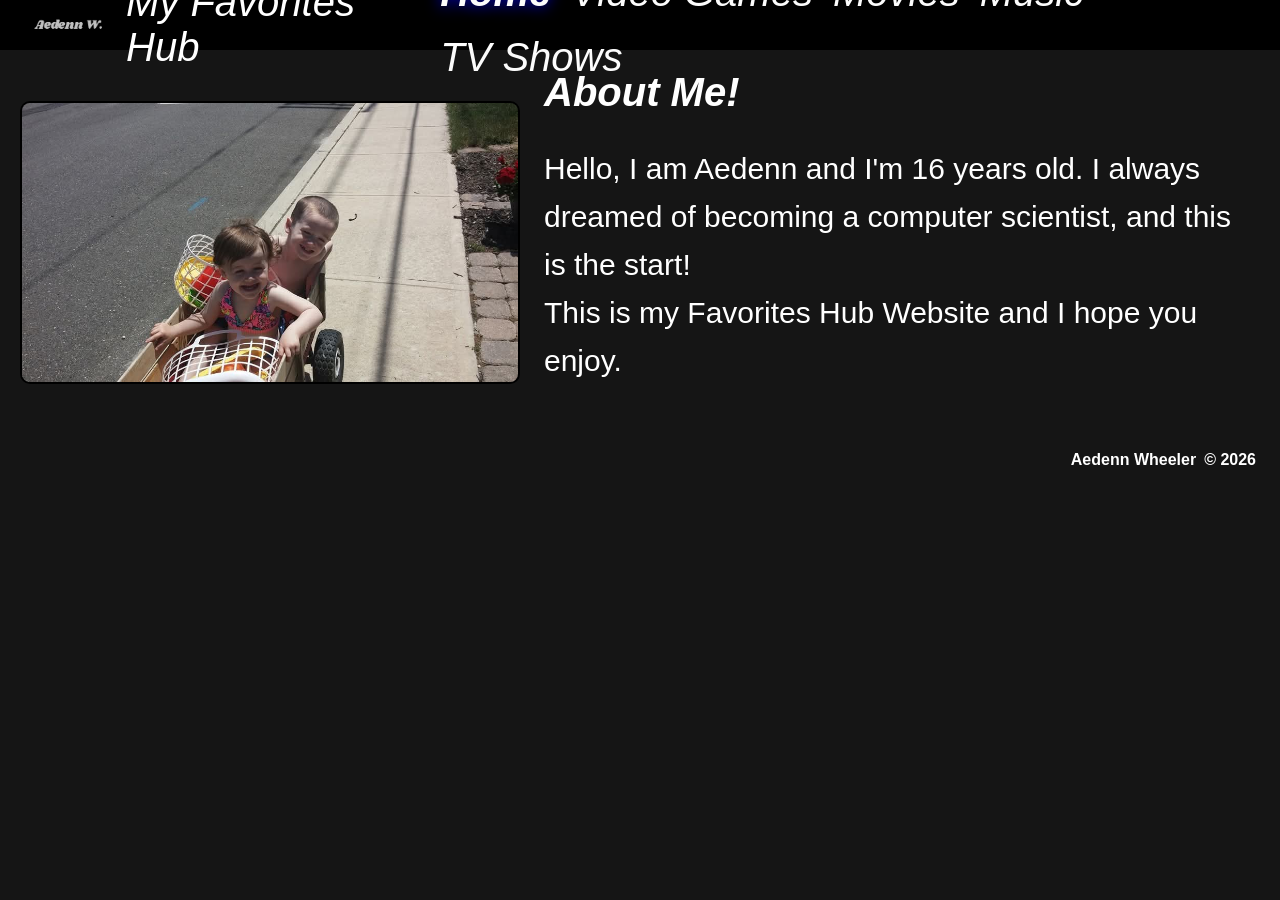
<file: index.html>
<!DOCTYPE html>
<html lang="en">
    <head>
        <meta charset="UTF-8">
        <meta name="viewport" content="width=device-width, initial-scale=1.0">
        <link rel="stylesheet" href="style.css"> <!-- linking this page with the css code -->
        <link rel="preconnect" href="https://fonts.googleapis.com">
        <link rel="preconnect" href="https://fonts.gstatic.com" crossorigin>
        <link href="https://fonts.googleapis.com/css2?family=Playfair+Display:ital,wght@0,400..900;1,400..900&display=swap" rel="stylesheet">
        <title>MFH</title>
        <link rel="icon" href="icons/love.ico"> <!--Icon of the website-->
    </head>
    <body>
        <header>
            <img src="images/Aedenn Wheeler.png" alt="Website Logo" width="60" height="60">
            <span>My Favorites Hub</span>
            <nav>
                <strong><a href="index.html">Home</a></strong><!--tab-->
                <a href="videogames.html">Video Games</a><!--tab-->
                <a href="movies.html">Movies</a><!--tab-->
                <a href="music.html">Music</a> <!--tab-->
                <a href="shows.html">TV Shows</a><!--tab-->
            </nav>
        </header>

        <main>
            <img src="images/facebook_1790369133898_7509352419788188613.jpg" alt="Me as a Babeh"><!--image of me-->
            <div>
                <h1>About Me!</h1>
                <p>
                    Hello, I am Aedenn and I'm 16 years old. I always dreamed of becoming a computer scientist, and this is the start!<br>
                    This is my Favorites Hub Website and I hope you enjoy.
                </p>
            </div>
        </main>
        <footer>
            <span>Aedenn Wheeler</span>
            <span>&copy; 2026</span><!--&copy; is a copyright logo-->
        </footer>
    </body>
</html>
</file>
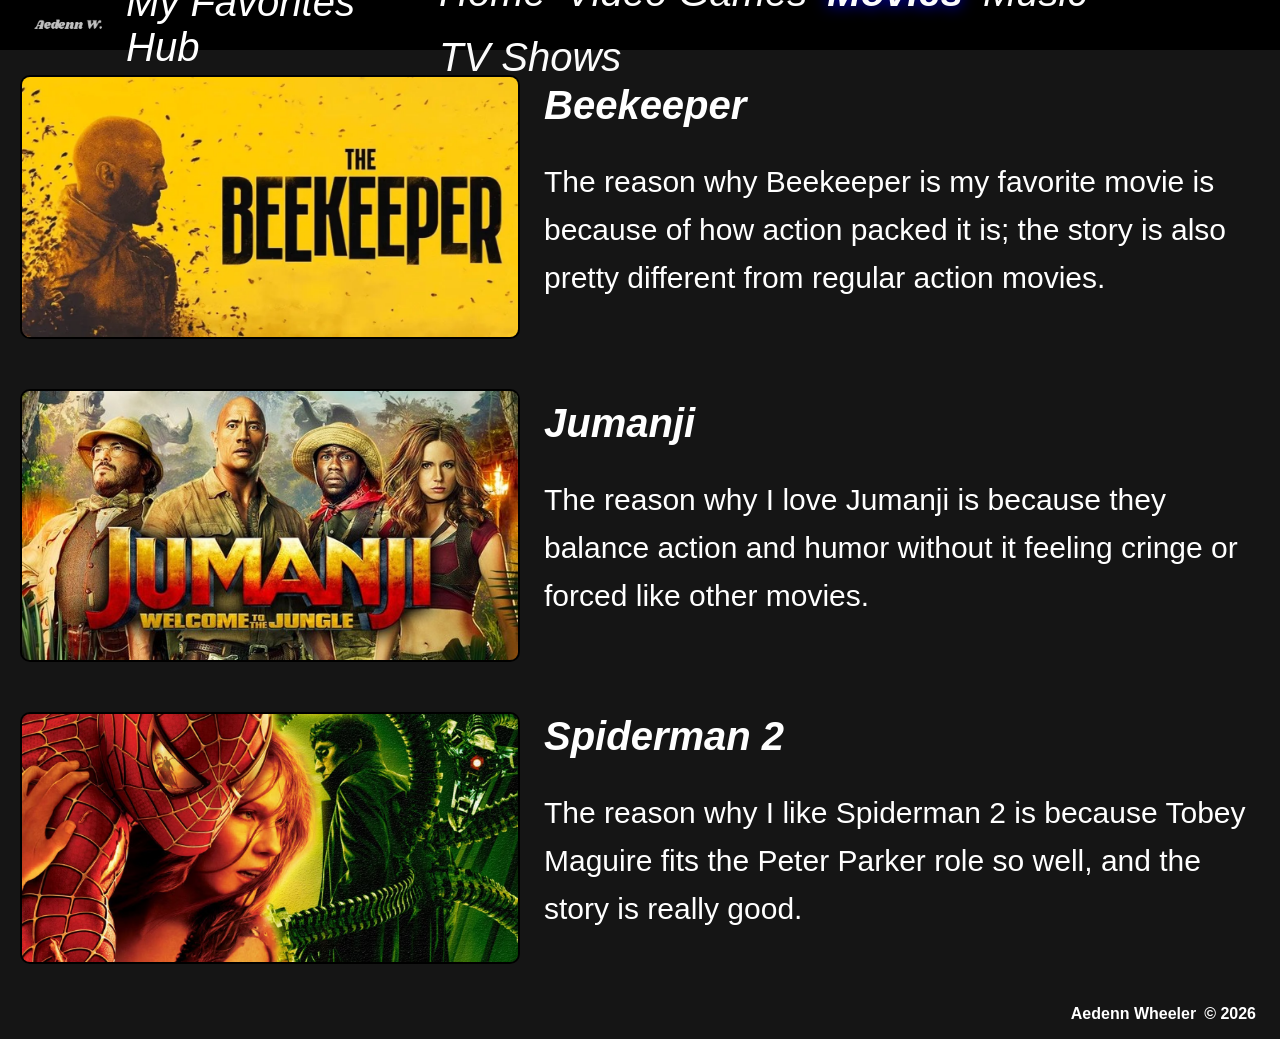
<file: movies.html>
<!DOCTYPE html>
<html lang="en">
    <head>
        <meta charset="UTF-8">
        <meta name="viewport" content="width=device-width, initial-scale=1.0">
        <link rel="stylesheet" href="style.css"> <!-- linking this page with the css code -->
        <title>MFH</title>
        <link rel="icon" href="icons/love.ico"> <!--Icon of the website-->
    </head>
    <body>
        <header>
            <img src="images/Aedenn Wheeler.png" alt="Website Logo" width="60" height="60">
            <span>My Favorites Hub</span>
            <nav>
                <a href="index.html">Home</a>
                <a href="videogames.html">Video Games</a>
                <strong><a href="movies.html">Movies</a></strong>
                <a href="music.html">Music</a>
                <a href="shows.html">TV Shows</a>
            </nav>
        </header>

        <main>
            <img src="images/movies/Beekeeper.webp" alt="Beekeeper">
            <div>
                <h1>Beekeeper</h1>
                <p>
                    The reason why Beekeeper is my favorite movie is because of how action packed it is; the story is also pretty different from regular action movies.
                </p>
            </div>
        </main>

        <main>
            <img src="images/movies/Jumanji.jpg" alt="Jumanji">
            <div>
                <h1>Jumanji</h1>
                <p>
                    The reason why I love Jumanji is because they balance action and humor without it feeling cringe or forced like other movies.
                </p>
            </div>
        </main>

        <main>
            <img src="images/movies/Spiderman.avif" alt="Spiderman 2">
            <div>
                <h1>Spiderman 2</h1>
                <p>
                    The reason why I like Spiderman 2 is because Tobey Maguire fits the Peter Parker role so well, and the story is really good.
                </p>
            </div>
        </main>

        <footer>
            <span>Aedenn Wheeler</span>
            <span>&copy; 2026</span>
        </footer>
    </body>
</html>
</file>
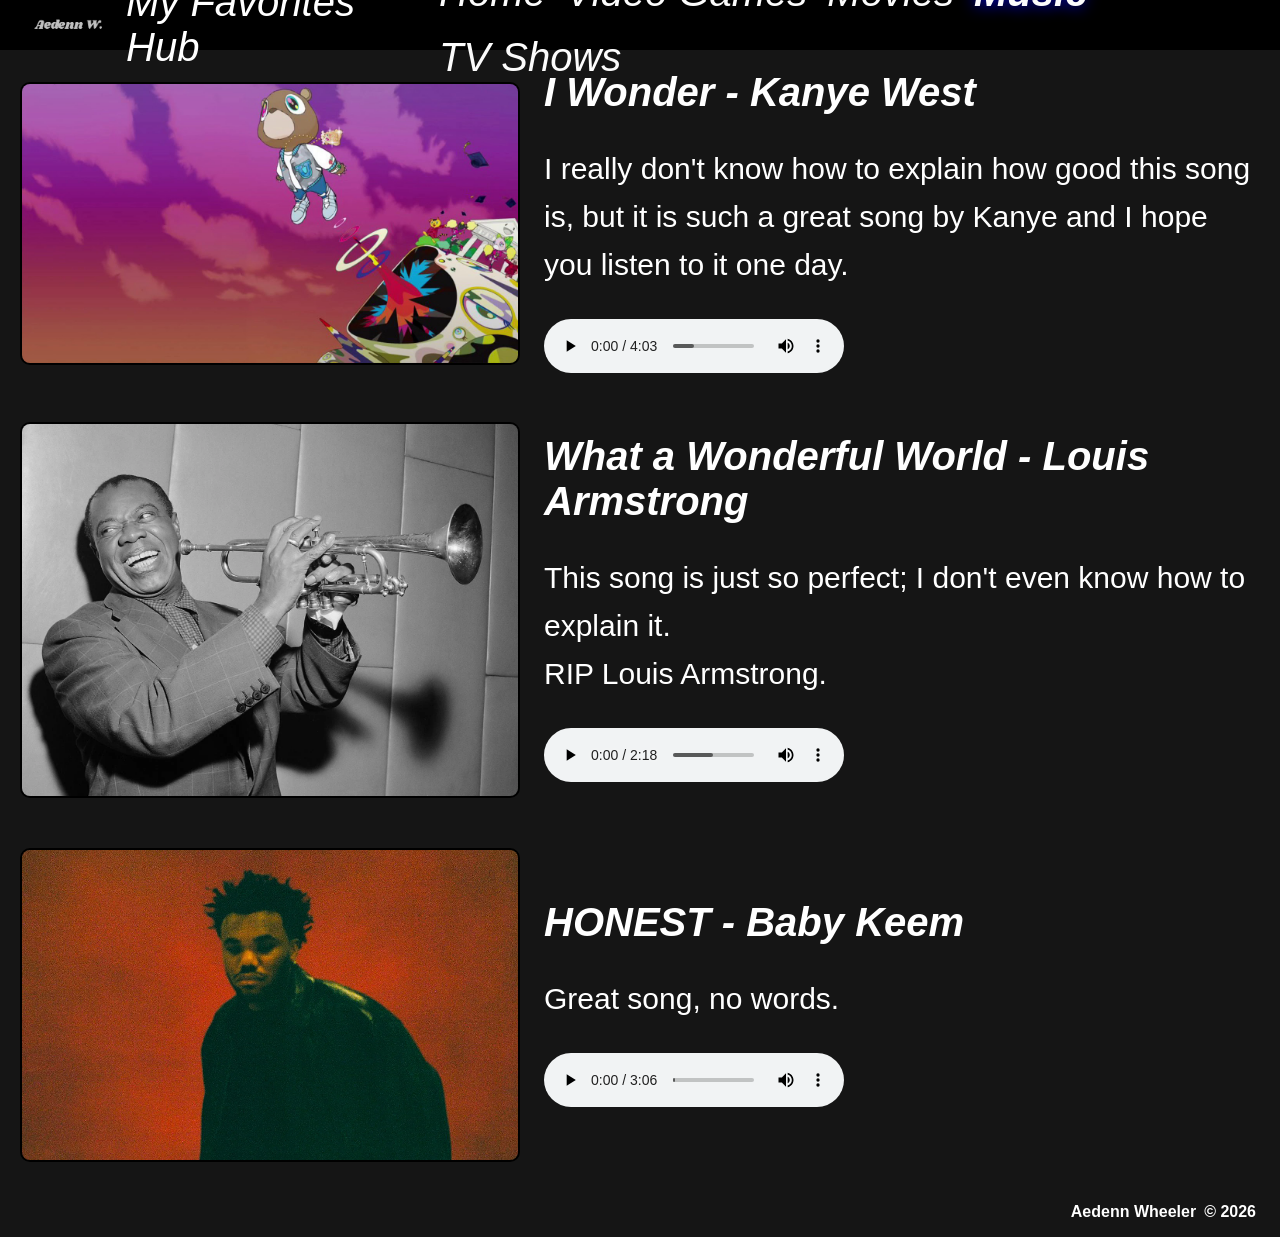
<file: music.html>
<!DOCTYPE html>
<html lang="en">
    <head>
        <meta charset="UTF-8">
        <meta name="viewport" content="width=device-width, initial-scale=1.0">
        <link rel="stylesheet" href="style.css">
        <title>MFH</title>
        <link rel="icon" href="icons/love.ico"> <!--Icon of the website-->
    </head>
    <body>
        <header>
            <img src="images/Aedenn Wheeler.png" alt="Website Logo" width="60" height="60">
            <span>My Favorites Hub</span>
            <nav>
                <a href="index.html">Home</a>
                <a href="videogames.html">Video Games</a>
                <a href="movies.html">Movies</a>
                <strong><a href="music.html">Music</a></strong>
                <a href="shows.html">TV Shows</a>
            </nav>
        </header>

        <main>
            <img src="images/music/Iwonder.jpg" alt="I Wonder">
            <div>
                <h1>I Wonder - Kanye West</h1>
                <p>
                    I really don't know how to explain how good this song is, but it is such a great song by Kanye and I hope you listen to it one day.
                </p>
                <audio src="music/I Wonder - Kanye West (128k).mp3" controls>
                Your browser does not support the audio element.
                </audio>
            </div>
        </main>

        <main>
            <img src="images/music/Louis Armstrong.webp" alt="What a Wonderful World">
            <div>
                <h1>What a Wonderful World - Louis Armstrong</h1>
                <p>
                    This song is just so perfect; I don't even know how to explain it.<br>
                    RIP Louis Armstrong.
                </p>
                <audio src="music/Louis Armstrong - What A Wonderful World (Official Video) - Louis Armstrong (128k).mp3" controls>
                Your browser does not support the audio element.
                </audio>
            </div>
        </main>

        <main>
            <img src="images/music/Baby Keem.webp" alt="HONEST">
            <div>
                <h1>HONEST - Baby Keem</h1>
                <p>
                    Great song, no words.
                </p>
                <audio src="music/Baby Keem - Honest (Official Video) - Baby Keem (128k).mp3" controls>
                Your browser does not support the audio element.
                </audio>
            </div>
        </main>

        <footer>
            <span>Aedenn Wheeler</span>
            <span>&copy; 2026</span>
        </footer>
    </body>
</html>
</file>
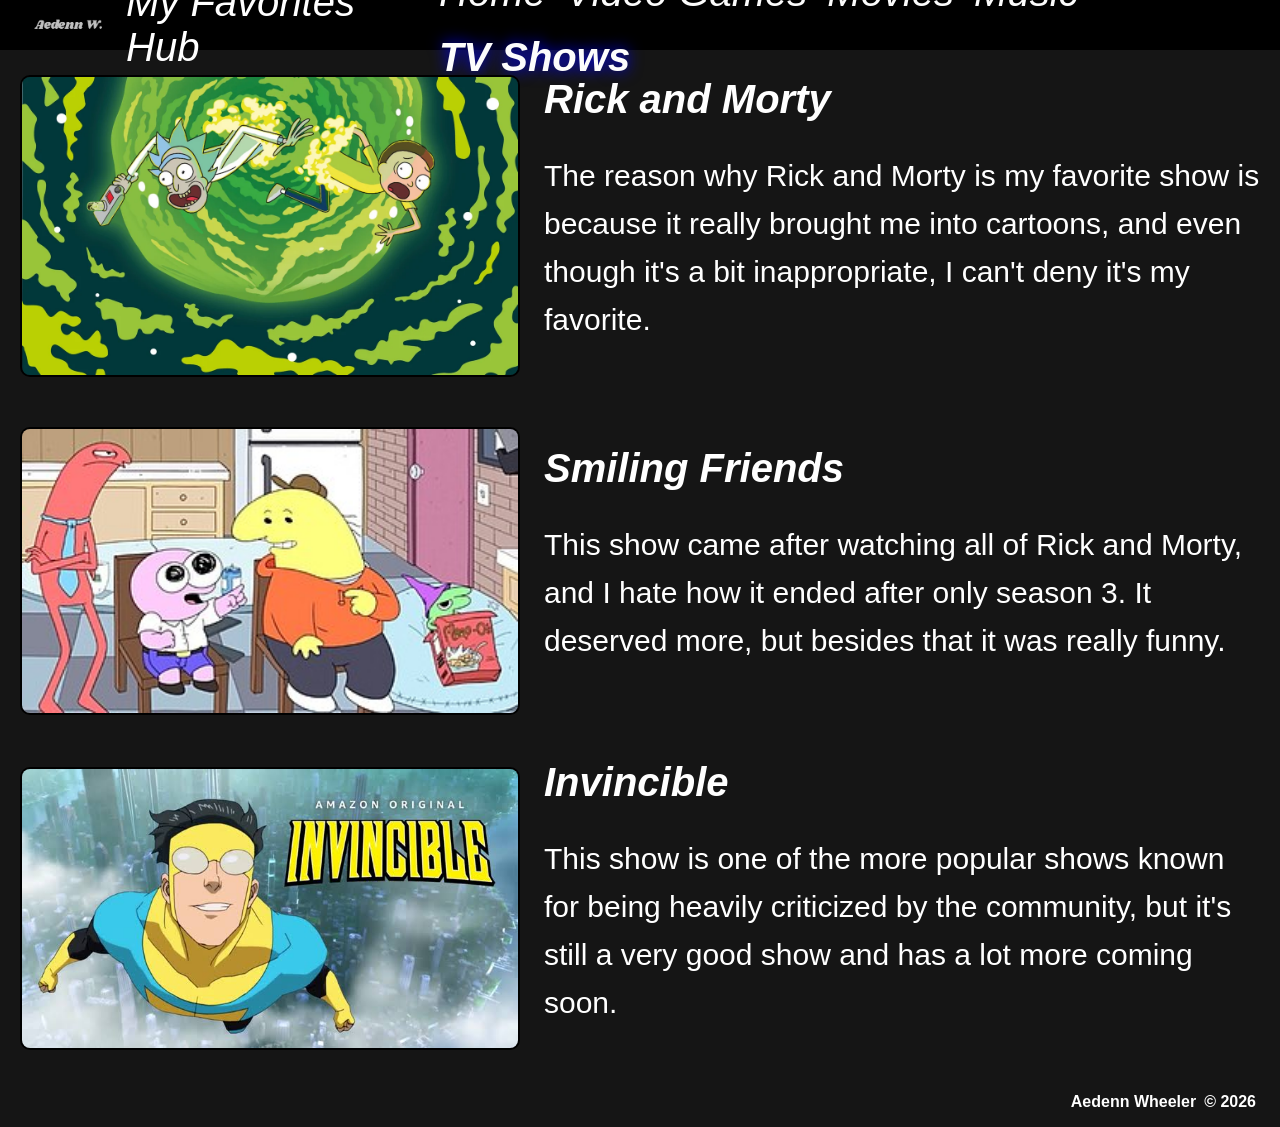
<file: shows.html>
<!DOCTYPE html>
<html lang="en">
    <head>
        <meta charset="UTF-8">
        <meta name="viewport" content="width=device-width, initial-scale=1.0">
        <link rel="stylesheet" href="style.css">
        <title>MFH</title>
        <link rel="icon" href="icons/love.ico"> <!--Icon of the website-->
    </head>
    <body>
        <header>
            <img src="images/Aedenn Wheeler.png" alt="Website Logo" width="60" height="60">
            <span>My Favorites Hub</span>
            <nav>
                <a href="index.html">Home</a>
                <a href="videogames.html">Video Games</a>
                <a href="movies.html">Movies</a>
                <a href="music.html">Music</a>
                <strong><a href="shows.html">TV Shows</a></strong>
            </nav>
        </header>

        <main>
            <img src="images/tvshows/RicknMorty.webp" alt="Rick and Morty">
            <div>
                <h1>Rick and Morty</h1>
                <p>
                    The reason why Rick and Morty is my favorite show is because it really brought me into cartoons, and even though it's a bit inappropriate, I can't deny it's my favorite.
                </p>
            </div>
        </main>

        <main>
            <img src="images/tvshows/Smiling_Friends_Characters.jpg" alt="Smiling Friends">
            <div>
                <h1>Smiling Friends</h1>
                <p>
                    This show came after watching all of Rick and Morty, and I hate how it ended after only season 3. It deserved more, but besides that it was really funny.
                </p>
            </div>
        </main>

        <main>
            <img src="images/tvshows/Invincible.jpg" alt="Invincible">
            <div>
                <h1>Invincible</h1>
                <p>
                    This show is one of the more popular shows known for being heavily criticized by the community, but it's still a very good show and has a lot more coming soon.
                </p>
            </div>
        </main>

        <footer>
            <span>Aedenn Wheeler</span>
            <span>&copy; 2026</span>
        </footer>
    </body>
</html>
</file>
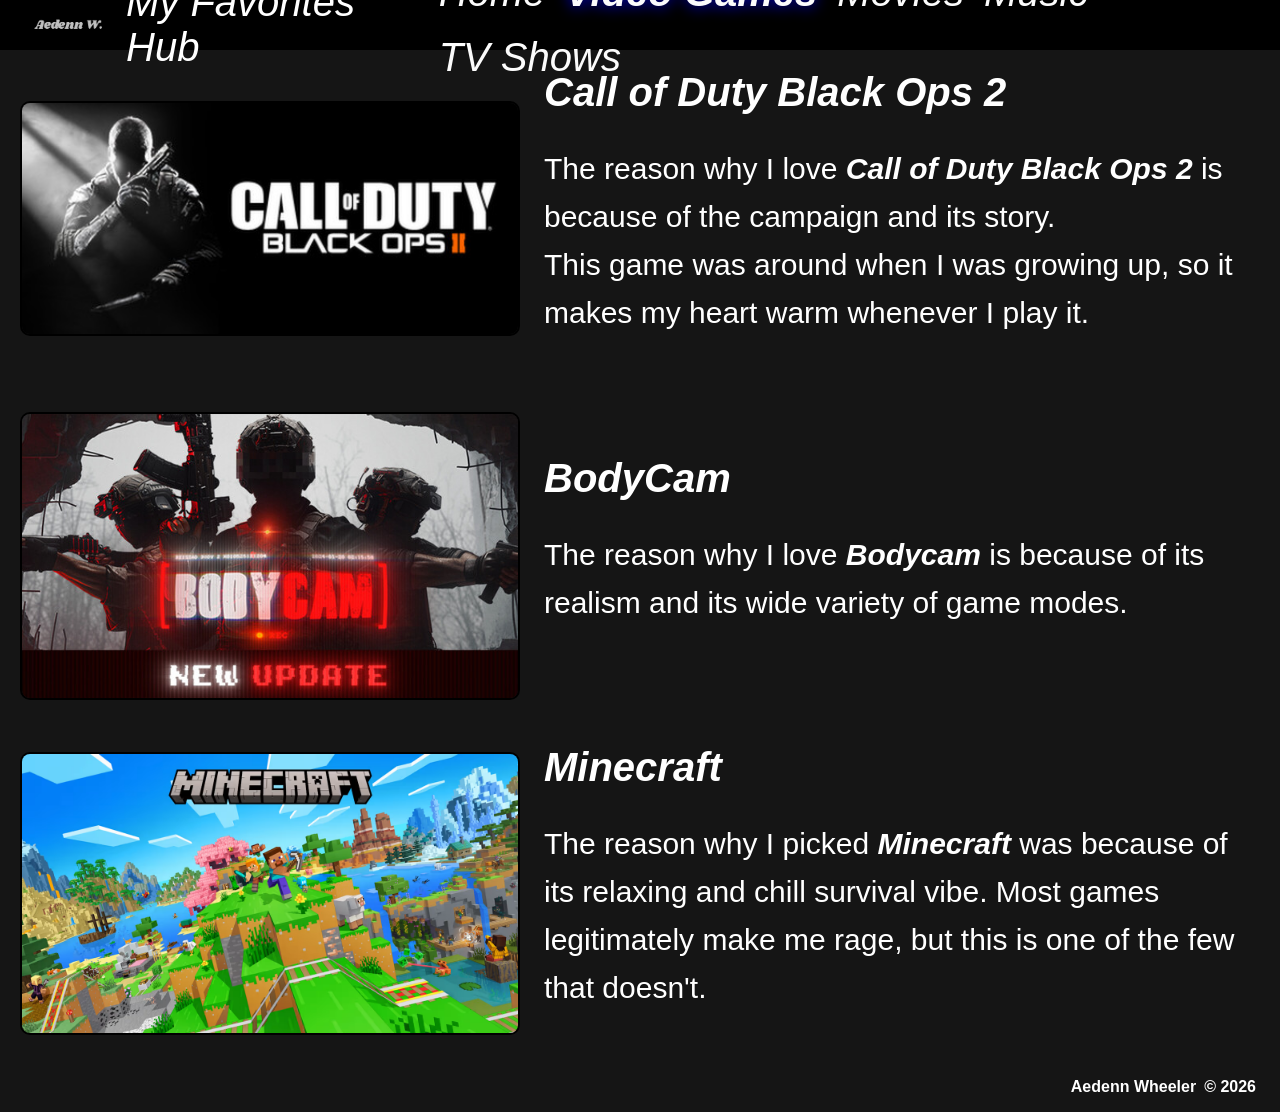
<file: videogames.html>
<!DOCTYPE html>
<html lang="en">
    <head>
        <meta charset="UTF-8">
        <meta name="viewport" content="width=device-width, initial-scale=1.0">
        <link rel="stylesheet" href="style.css">
        <title>MFH</title>
        <link rel="icon" href="icons/love.ico"> <!--Icon of the website-->
    </head>
    <body>
        <header>
            <img src="images/Aedenn Wheeler.png" alt="Website Logo" width="60" height="60">
            <span>My Favorites Hub</span>
            <nav>
                <a href="index.html">Home</a>
                <strong><a href="videogames.html">Video Games</a></strong>
                <a href="movies.html">Movies</a>
                <a href="music.html">Music</a>
                <a href="shows.html">TV Shows</a>
            </nav>
        </header>

        <main>
            <img src="images/videogames/CODBO2.jpg" alt="Call of Duty Black Ops 2">
            <div>
                <h1>Call of Duty Black Ops 2</h1>
                <p>
                    The reason why I love <strong><em>Call of Duty Black Ops 2</em></strong> is because of the campaign and its story.<br>
                    This game was around when I was growing up, so it makes my heart warm whenever I play it.
                </p>
            </div>
        </main>

        <main>
            <img src="images/videogames/BodyCam.jpg" alt="Bodycam">
            <div>
                <h1>BodyCam</h1>
                <p>
                    The reason why I love <strong><em>Bodycam</em></strong> is because of its realism and its wide variety of game modes.
                </p>
            </div>
        </main>

        <main>
            <img src="images/videogames/Minecraft.avif" alt="Minecraft">
            <div>
                <h1>Minecraft</h1>
                <p>
                    The reason why I picked <strong><em>Minecraft</em></strong> was because of its relaxing and chill survival vibe. Most games legitimately make me rage, but this is one of the few that doesn't.
                </p>
            </div>
        </main>

        <footer>
            <span>Aedenn Wheeler</span>
            <span>&copy; 2026</span>
        </footer>
    </body>
</html>
</file>
<file: style.css>
* {
    box-sizing: border-box; /* keeps the box size from getting messed up by padding/borders */
}

body {
    margin: 0; /* gets rid of the empty space around the page */
    font-family: Arial, sans-serif; /* makes the text easier to read */
    background-color: rgba(0, 0, 0, 0.918); /* light gray background */
}

header {
    color: white;
    height:50px;
    display: flex; /* puts stuff in a row */
    align-items: center; /* keeps things lined up in the middle */
    gap: 12px; /* space between the title and nav */
    padding: 16px 24px; /* space inside the header */
    font-style: oblique; /* makes the text slanted */
    font-size: 40px; /* big title text */
    background-color: rgb(0, 0, 0); /* gray header background */
    font-family:'Franklin Gothic Medium', 'Arial Narrow', Arial, sans-serif; /*font*/
}

header img {
    width: 90px; /* logo size */
    height: 50px; /* keeps it square */
    border: 2px solid rgb(0, 0, 0); /* black outline */
    border-radius: 8%; /* makes the logo round */
    object-fit: cover; /* keeps the image from stretching */
}

body header nav strong {
    text-shadow: 0 0 15px blue;
}

nav {
    display: flex; /* makes the links line up */
    gap: 20px; /* space between links */
    margin-left: auto; /* pushes nav to the right */
    flex-wrap: wrap; /* lets links move down if needed */
}

nav a {
    color: rgb(252, 252, 252); /* makes links black */
    text-decoration: none; /* makes links underlined */
    font-size: 40px; /* bigger nav text */
}

h1 {
    font-style: oblique; /* just a font look what it does */
    color: rgb(255, 255, 255); /* dark gray text */
}

main {
    display: flex; /* puts image and text side by side */
    flex-wrap: wrap; /* stacks them if the screen is small */
    align-items: center; /* lines image and text up in the middle */
    gap: 24px; /* space between image and text */
    padding: 20px; /* adds space around the main section */
}

main div {
    flex: 1 1 300px; /* makes text box flexy */
    min-width: 220px; /* keeps text from getting too tiny */
}

main h1 {
    text-align: left; /* keeps heading on the left */
    font-size: 40px; /* makes heading bigger */
    margin-top: 0; /* removes extra space on top */
    font-family:'Franklin Gothic Medium', 'Arial Narrow', Arial, sans-serif;
}

main p {
    font-size: 30px; /* bigger text */
    line-height: 1.6; /* space between lines */
    font-family:'Franklin Gothic Medium', 'Arial Narrow', Arial, sans-serif;
    color:white;
}

main img {
    width: 100%; /* image fills its space */
    max-width: 500px; /* keeps image from getting too huge */
    height: auto; /* keeps it from looking squished */
    margin: 5px 0; /* little space above and below */
    border: 2px solid black; /* black border around pic */
    border-radius: 10px; /* soft corners */
}

footer {
    display: flex; /* puts footer text in a row */
    justify-content: flex-end; /* pushes it to the right */
    gap: 8px; /* space between name and year */
    padding: 16px 24px; /* space inside footer */
    font-weight: bold; /* makes it a little bolder */
    color:white;
}
</file>
